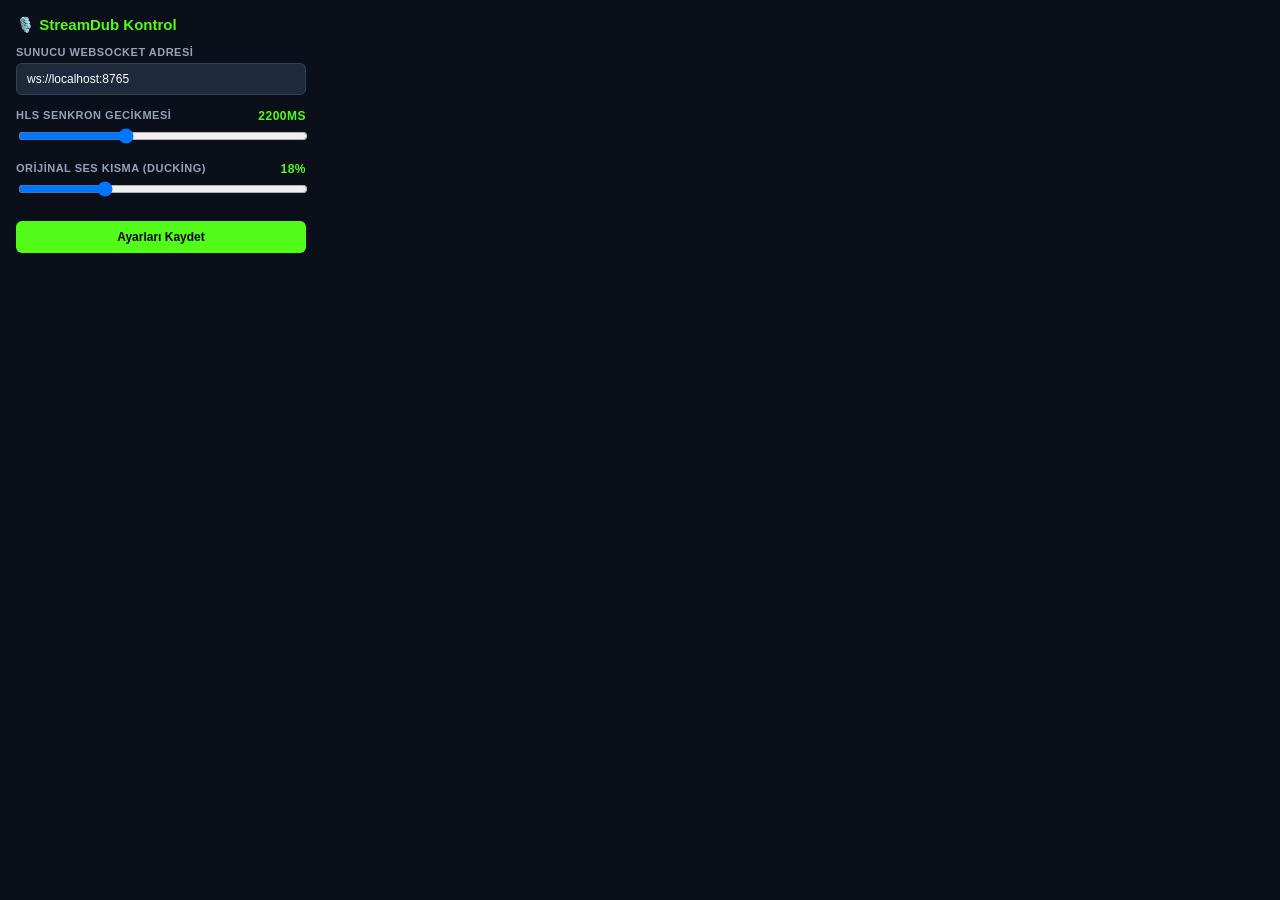
<file: extension/popup.html>
<!DOCTYPE html>
<html lang="tr">
<head>
  <meta charset="UTF-8">
  <title>StreamDub Ayarları</title>
  <style>
    body {
      width: 290px;
      font-family: -apple-system, BlinkMacSystemFont, "Segoe UI", Roboto, sans-serif;
      background: #0b0f19;
      color: #f1f5f9;
      margin: 0;
      padding: 16px;
    }
    h2 {
      font-size: 15px;
      margin: 0 0 12px;
      color: #53FC18;
      display: flex;
      align-items: center;
      gap: 6px;
    }
    .form-group {
      margin-bottom: 14px;
    }
    label {
      font-size: 11px;
      font-weight: 700;
      color: #94a3b8;
      text-transform: uppercase;
      letter-spacing: 0.5px;
      display: block;
      margin-bottom: 5px;
    }
    input[type="text"], input[type="range"] {
      width: 100%;
      box-sizing: border-box;
    }
    input[type="text"] {
      background: #1e293b;
      border: 1px solid #334155;
      color: #fff;
      padding: 8px 10px;
      border-radius: 6px;
      font-size: 12px;
    }
    .slider-val {
      font-size: 12px;
      color: #53FC18;
      float: right;
    }
    .btn-save {
      width: 100%;
      background: #53FC18;
      color: #000;
      font-weight: 800;
      border: none;
      padding: 9px;
      border-radius: 6px;
      cursor: pointer;
      font-size: 12px;
      margin-top: 6px;
    }
    .btn-save:hover {
      background: #44db12;
    }
  </style>
</head>
<body>
  <h2>🎙️ StreamDub Kontrol</h2>
  <div class="form-group">
    <label>Sunucu WebSocket Adresi</label>
    <input type="text" id="server-url" value="ws://localhost:8765">
  </div>
  <div class="form-group">
    <label>HLS Senkron Gecikmesi <span id="sync-val" class="slider-val">2200ms</span></label>
    <input type="range" id="sync-delay" min="0" max="6000" step="100" value="2200">
  </div>
  <div class="form-group">
    <label>Orijinal Ses Kısma (Ducking) <span id="duck-val" class="slider-val">18%</span></label>
    <input type="range" id="ducking-vol" min="5" max="50" step="1" value="18">
  </div>
  <button id="save-btn" class="btn-save">Ayarları Kaydet</button>

  <script>
    const syncDelayInput = document.getElementById('sync-delay');
    const syncVal = document.getElementById('sync-val');
    const duckInput = document.getElementById('ducking-vol');
    const duckVal = document.getElementById('duck-val');

    syncDelayInput.addEventListener('input', (e) => {
      syncVal.innerText = `${e.target.value}ms`;
    });
    duckInput.addEventListener('input', (e) => {
      duckVal.innerText = `${e.target.value}%`;
    });

    document.getElementById('save-btn').addEventListener('click', () => {
      const serverUrl = document.getElementById('server-url').value;
      const syncDelay = syncDelayInput.value;
      const duckingVol = duckInput.value;

      chrome.storage.local.set({
        serverUrl: serverUrl,
        syncDelay: syncDelay,
        duckingVol: duckingVol
      }, () => {
        // Aktif sekmedeki content script'e canlı bildir
        chrome.tabs.query({ active: true, currentWindow: true }, (tabs) => {
          if (tabs[0]?.id) {
            chrome.tabs.sendMessage(tabs[0].id, {
              action: "update_settings",
              serverUrl: serverUrl,
              syncDelay: syncDelay,
              duckingVol: duckingVol
            });
          }
        });
        alert("StreamDub ayarları kaydedildi ve canlı uygulandı!");
      });
    });
  </script>
</body>
</html>
</file>
